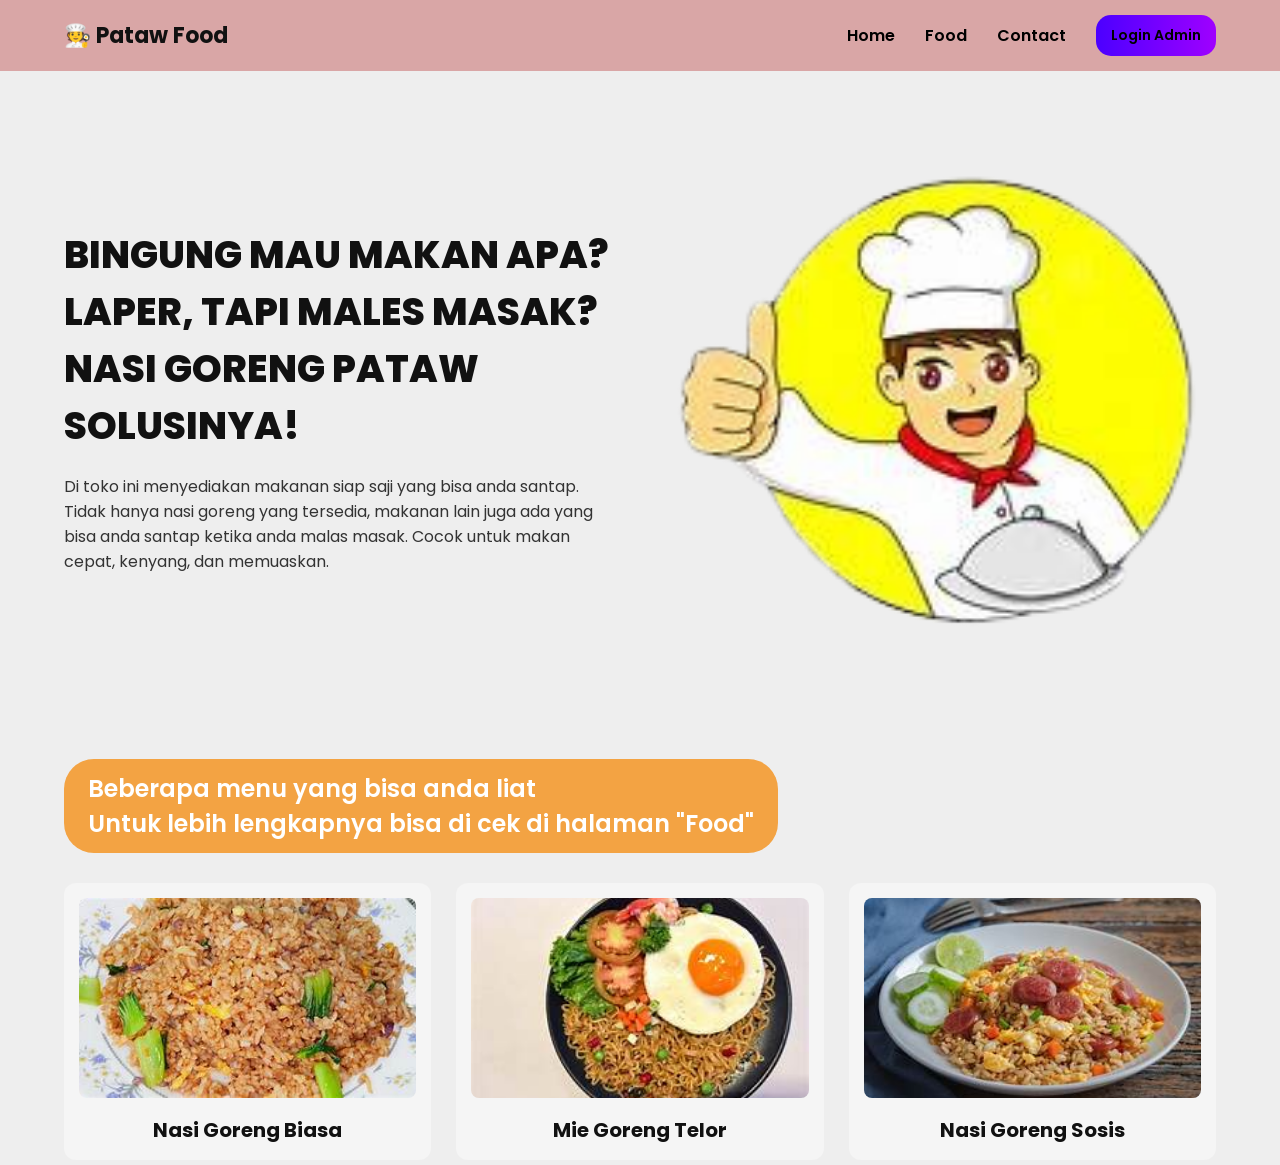
<file: index.html>
<!DOCTYPE html>
<html lang="id">
<head>
<meta charset="UTF-8">
<meta name="viewport" content="width=device-width, initial-scale=1.0">
<title>Pataw Food - Home</title>

<link rel="stylesheet" href="tes.css">
<link href="https://fonts.googleapis.com/css2?family=Poppins:wght@300;400;600;800&display=swap" rel="stylesheet">

</head>

<body>

<nav>
  <div class="logo">🧑‍🍳 Pataw Food</div>

  <div class="menu">
    <a href="index.html">Home</a>
    <a href="food.html">Food</a>
    <a href="contact.html">Contact</a>
    <a href="login.html" class="login-btn">Login Admin</a>
  </div>
</nav>

<section class="hero">

  <div class="hero-text">
    <h1>
      BINGUNG MAU MAKAN APA?<br>
      LAPER, TAPI MALES MASAK?<br>
      NASI GORENG PATAW SOLUSINYA!
    </h1>

    <p>
      Di toko ini menyediakan makanan siap saji yang bisa anda santap.
    Tidak hanya nasi goreng yang tersedia, makanan lain juga ada yang bisa anda santap ketika anda malas masak.
    Cocok untuk makan cepat, kenyang, dan memuaskan.
    </p>

    
      
    </a>
  </div>

  <div class="hero-img">
    <img src="image/chef-removebg-preview.png">
  </div>
</section>

<section class="menu-preview">
    <h2 class="preview-title">Beberapa menu yang bisa anda liat<br>Untuk lebih lengkapnya bisa di cek di halaman "Food"</h2>

  <div class="preview-container">

    <div class="preview-card">
      <img src="image/nasgor biasa.jpeg">
      <h3>Nasi Goreng Biasa</h3>
    </div>

    <div class="preview-card">
      <img src="image/mie-goreng.jpeg">
      <h3>Mie Goreng Telor</h3>
    </div>

    <div class="preview-card">
      <img src="image/nasgor sosis.jpeg">
      <h3>Nasi Goreng Sosis</h3>
    </div>

  </div>

</section>


</body>
</html>
</file>
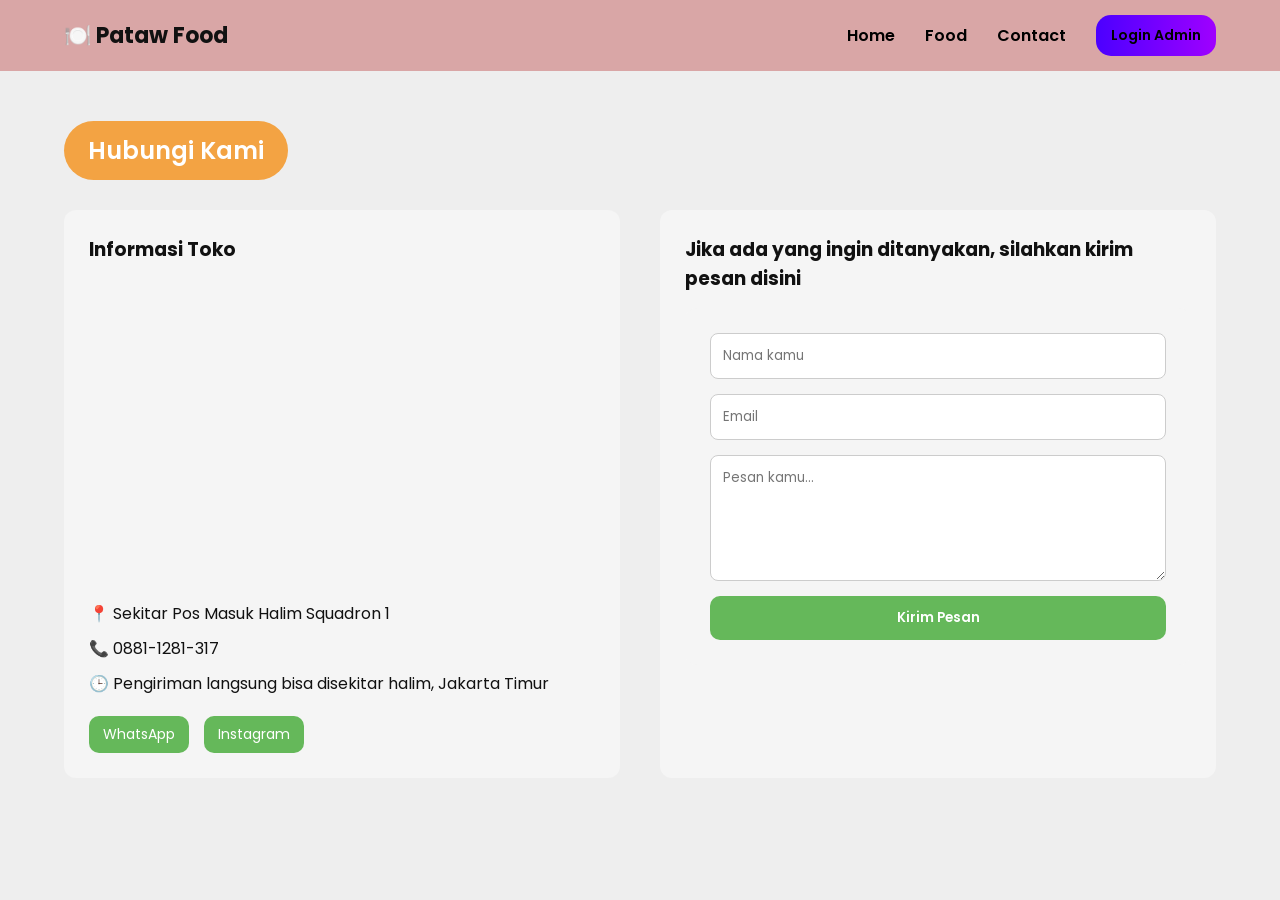
<file: contact.html>
<!DOCTYPE html>
<html lang="id">
<head>
<meta charset="UTF-8">
<meta name="viewport" content="width=device-width, initial-scale=1.0">
<title>Contact - Pataw Food</title>

<link rel="stylesheet" href="contact.css">
<link href="https://fonts.googleapis.com/css2?family=Poppins:wght@300;400;600;800&display=swap" rel="stylesheet">
<link rel="stylesheet" href="https://cdnjs.cloudflare.com/ajax/libs/font-awesome/6.5.0/css/all.min.css">
</head>

<body>

<nav>
  <div class="logo">🍽️ Pataw Food</div>
  <div class="menu">
    <a href="index.html">Home</a>
    <a href="food.html">Food</a>
    <a href="contact.html">Contact</a>
    <a href="login.html" class="login-btn">Login Admin</a>
  </div>
</nav>

<section class="contact-section">

  <h2 class="contact-title">Hubungi Kami</h2>

  <div class="contact-container">

    <!-- KIRI -->
    <div class="contact-info">
      <h3>Informasi Toko</h3>
      <div class="map">
  <iframe
    src="https://maps.google.com/maps?q=Pos%20Masuk%20Halim%20Squadron%201&t=&z=15&ie=UTF8&iwloc=&output=embed"
    width="100%"
    height="300"
    style="border:0;"
    loading="lazy">
  </iframe>
</div>

      <p>📍 Sekitar Pos Masuk Halim Squadron 1</p>
      <p>📞 0881-1281-317</p>
      <p>🕒 Pengiriman langsung bisa disekitar halim, Jakarta Timur</p>

      <div class="social">
        <a href="https://wa.me/628811281317">WhatsApp</a>
        <a href="https://www.instagram.com/nasigoreng_pataw?igsh=MTlvbG9pZTZzcDhoZw==">Instagram</a>
      </div>
    </div>


    <!-- KANAN -->
<div class="contact-info">
      <h3>Jika ada yang ingin ditanyakan, silahkan kirim pesan disini</h3>
<form class="contact-form" onsubmit="sendWA(event)">
  <input type="text" id="nama" placeholder="Nama kamu" required>
  <input type="email" id="email" placeholder="Email" required>
  <textarea id="pesan" placeholder="Pesan kamu..." rows="5"></textarea>
  <button type="submit">Kirim Pesan</button>
</form>

    <!--goggle maps-->




  </div>

</section>
<script>
function sendWA(event){
  event.preventDefault();

  const nama = document.getElementById("nama").value;
  const email = document.getElementById("email").value;
  const pesan = document.getElementById("pesan").value;

  const message =
`Halo Pataw Food!
Nama: ${nama}
Email: ${email}
Pesan:
${pesan}`;

  const phone = "628811281317"; // GANTI nomor kamu
  const url = `https://wa.me/628811281317?text=${encodeURIComponent(message)}`;

  window.open(url, "_blank");
}
</script>

</body>
</html>
</file>
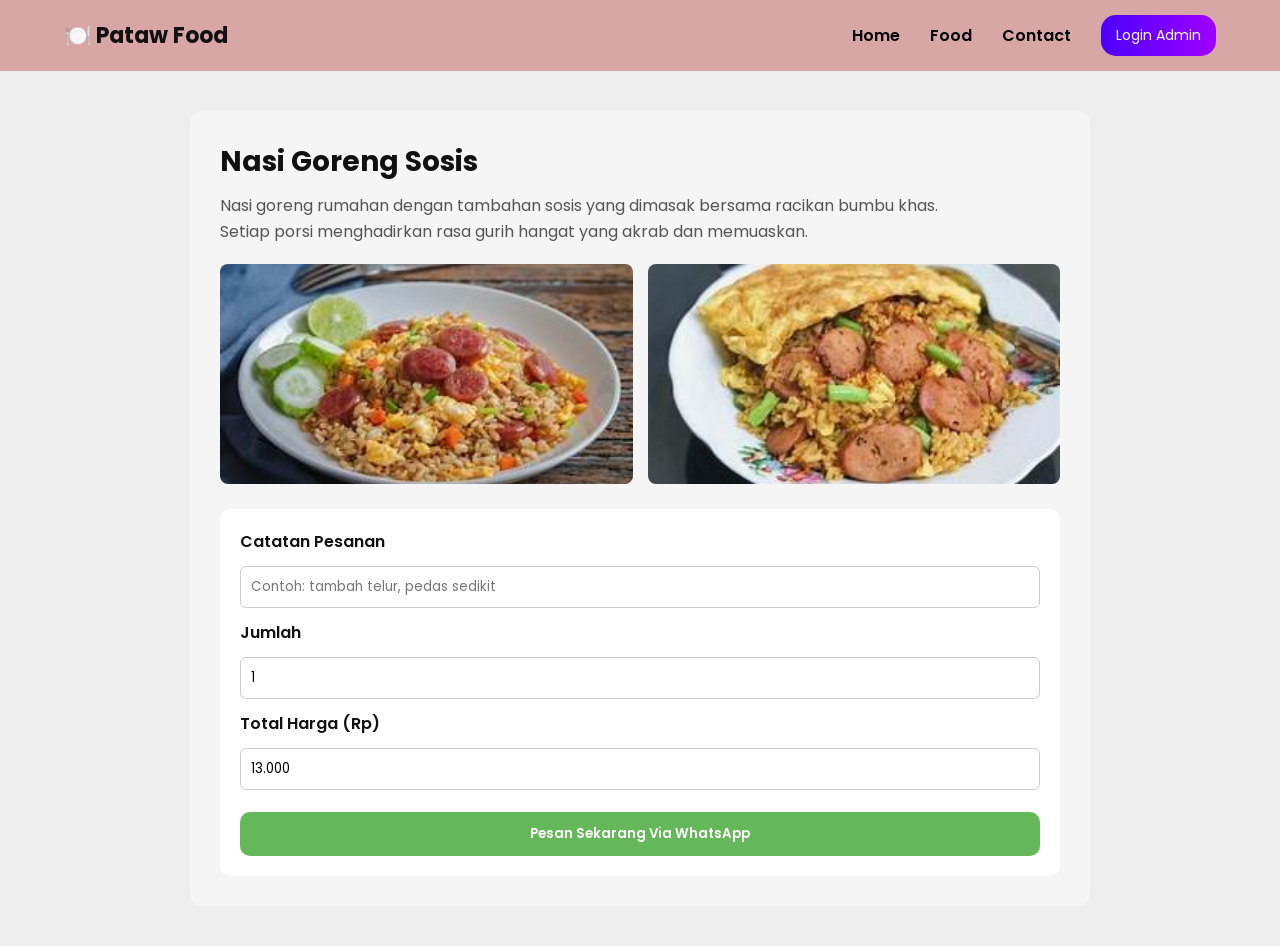
<file: detail-nagors-sosis.html>
<!DOCTYPE html>
<html lang="id">
<head>
<meta charset="UTF-8">
<meta name="viewport" content="width=device-width, initial-scale=1.0">
<title>Detail Pesanan - Nasgor Sosis</title>

<link rel="stylesheet" href="./detail.css">
<link href="https://fonts.googleapis.com/css2?family=Poppins:wght@300;400;600;800&display=swap" rel="stylesheet">
</head>

<body>

<nav>
  <div class="logo">🍽️ Pataw Food</div>
  <div class="menu">
    <a href="index.html">Home</a>
    <a href="food.html">Food</a>
    <a href="#">Contact</a>
    <span class="login-btn">Login Admin</span>
  </div>
</nav>

<section class="detail-container">

  <h1>Nasi Goreng Sosis</h1>

  <p class="desc">
    Nasi goreng rumahan dengan tambahan sosis yang dimasak bersama racikan bumbu khas.<br> 
    Setiap porsi menghadirkan rasa gurih hangat yang akrab dan memuaskan.
  </p>

  <div class="images">
    <img src="image/nasgor sosis.jpeg">
    <img src="image/Nasi gor sosis.jpeg">
  </div>

  <div class="order-box">

    <label>Catatan Pesanan</label>
    <input type="text" id="note" placeholder="Contoh: tambah telur, pedas sedikit">

    <label>Jumlah</label>
    <input type="number" id="qty" value="1" min="1">

    <label>Total Harga (Rp)</label>
    <input type="text" id="total" readonly>

    <button onclick="sendWA()">Pesan Sekarang Via WhatsApp</button>

  </div>

</section>

<script>

const price = 13000; // ✅ harga nasgor sosis

const qtyInput = document.getElementById("qty");
const totalInput = document.getElementById("total");

function updateTotal(){
  const qty = qtyInput.value;
  const total = qty * price;
  totalInput.value = total.toLocaleString("id-ID");
}

qtyInput.addEventListener("input", updateTotal);
updateTotal();

function sendWA(){
  const qty = qtyInput.value;
  const note = document.getElementById("note").value;
  const total = qty * price;

  const message =
`Halo Pataw Food saya mau pesan:
Nasi Goreng Sosis
Jumlah: ${qty}
Catatan: ${note}
Total: Rp ${total.toLocaleString("id-ID")}`;

  const phone = "628811281317"; // GANTI NOMOR KAMU
  const url = `https://wa.me/628811281317?text=${encodeURIComponent(message)}`;

  window.open(url, "_blank");
}

</script>

</body>
</html>
</file>
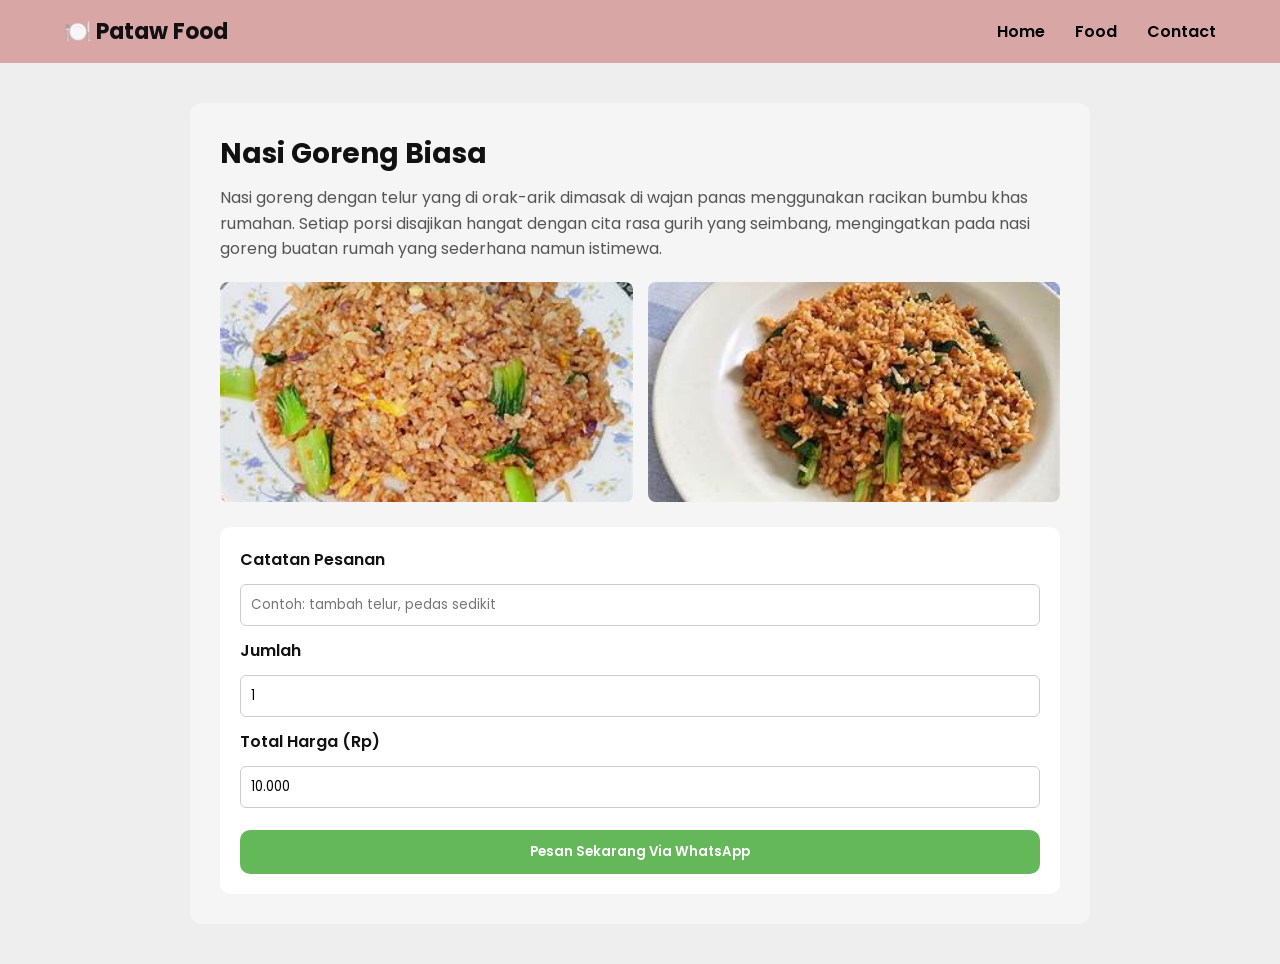
<file: detail.html>
<!DOCTYPE html>
<html lang="id">
<head>
<meta charset="UTF-8">
<meta name="viewport" content="width=device-width, initial-scale=1.0">
<title>Detail Pesanan</title>

<link rel="stylesheet" href="./detail.css">
<link href="https://fonts.googleapis.com/css2?family=Poppins:wght@300;400;600;800&display=swap" rel="stylesheet">
</head>

<body>

<nav>
  <div class="logo">🍽️ Pataw Food</div>
  <div class="menu">
    <a href="index.html">Home</a>
    <a href="food.html">Food</a>
    <a href="#">Contact</a>
  </div>
</nav>

<section class="detail-container">

  <h1>Nasi Goreng Biasa</h1>

  <p class="desc">
Nasi goreng dengan telur yang di orak-arik dimasak di wajan panas menggunakan racikan bumbu khas rumahan. Setiap porsi disajikan hangat dengan cita rasa gurih yang seimbang, mengingatkan pada nasi goreng buatan rumah yang sederhana namun istimewa.
  </p>

  <div class="images">
    <img src="image/nasgor biasa.jpeg">
    <img src="image/Nasgor biasa2.jpeg">
  </div>

  <div class="order-box">

    <label>Catatan Pesanan</label>
    <input type="text" id="note" placeholder="Contoh: tambah telur, pedas sedikit">

    <label>Jumlah</label>
    <input type="number" id="qty" value="1" min="1">

    <label>Total Harga (Rp)</label>
    <input type="text" id="total" readonly>

    <button onclick="sendWA()">Pesan Sekarang Via WhatsApp</button>

  </div>

</section>

<script>
const price = 10000;

const qtyInput = document.getElementById("qty");
const totalInput = document.getElementById("total");

function updateTotal(){
  const qty = qtyInput.value;
  const total = qty * price;
  totalInput.value = total.toLocaleString("id-ID");
}

qtyInput.addEventListener("input", updateTotal);
updateTotal();

function sendWA(){
  const qty = qtyInput.value;
  const note = document.getElementById("note").value;
  const total = qty * price;

  const message =
`Halo Pataw Food saya mau pesan:
Nasi Goreng Biasa
Jumlah: ${qty}
Catatan: ${note}
Total: Rp ${total.toLocaleString("id-ID")}`;

  const phone = "628811281317"; // GANTI NOMOR KAMU
  const url = `https://wa.me/628811281317?text=${encodeURIComponent(message)}`;

  window.open(url, "_blank");
}
</script>

</body>
</html>
</file>
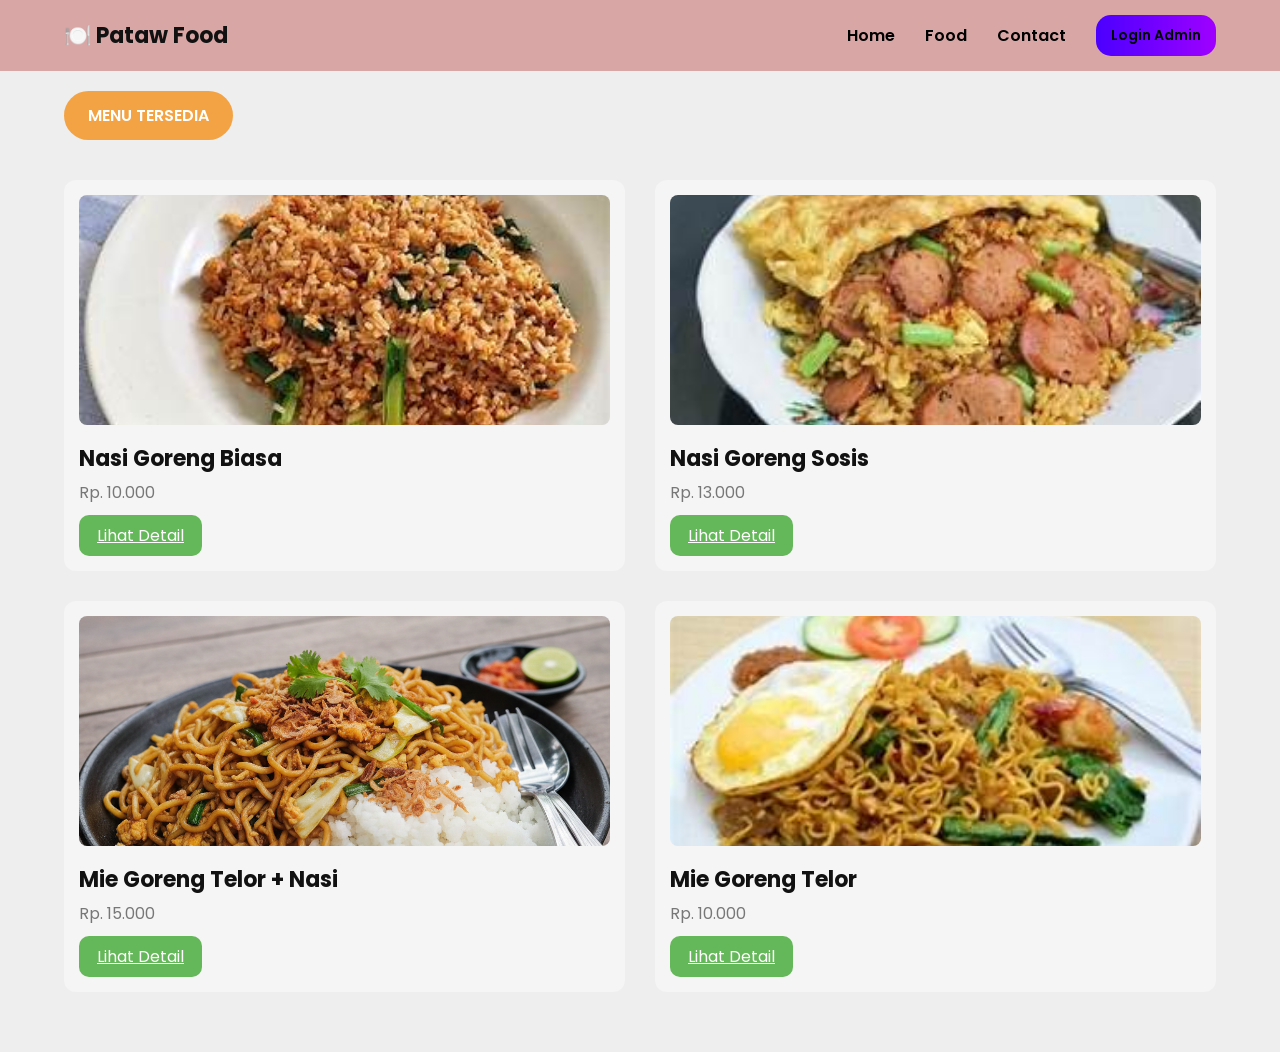
<file: food.html>
<!DOCTYPE html>
<html lang="id">
<head>
<meta charset="UTF-8">
<meta name="viewport" content="width=device-width, initial-scale=1.0">
<title>Pataw Food - Menu</title>

<link rel="stylesheet" href="food.css">
<link href="https://fonts.googleapis.com/css2?family=Poppins:wght@300;400;600;800&display=swap" rel="stylesheet">
</head>

<body>

<nav>
  <div class="logo">🍽️ Pataw Food</div>

  <div class="menu">
    <a href="index.html">Home</a>
    <a href="food.html">Food</a>
    <a href="contact.html">Contact</a>
    <a href="login.html" class="login-btn">Login Admin</a>
  </div>
</nav>



<div class="food-title">MENU TERSEDIA</div>

<section class="food-container">

  <div class="food-card">
    <img src="image/Nasgor biasa2.jpeg">
    <h3>Nasi Goreng Biasa</h3>
    <div class="price">Rp. 10.000</div>
    <a href="detail.html?item=nasi" class="detail-btn">Lihat Detail</a>
  </div>

  <div class="food-card">
    <img src="image/Nasi gor sosis.jpeg">
    <h3>Nasi Goreng Sosis</h3>
    <div class="price">Rp. 13.000</div>
    <a href="detail-nagors-sosis.html" class="detail-btn">Lihat Detail</a>
  </div>

  <div class="food-card">
    <img src="image/mie goreng + Nasi 2.png">
    <h3>Mie Goreng Telor + Nasi</h3>
    <div class="price">Rp. 15.000</div>
    <a href="mie-gorengtelor+nasi.html" class="detail-btn">Lihat Detail</a>
  </div>

  <div class="food-card">
    <img src="image/MIE GORENG.jpeg">
    <h3>Mie Goreng Telor</h3>
    <div class="price">Rp. 10.000</div>
    <a href="mie-goreng.html" class="detail-btn">Lihat Detail</a>
  </div>

</section>


</body>




</body>
</html>
</file>
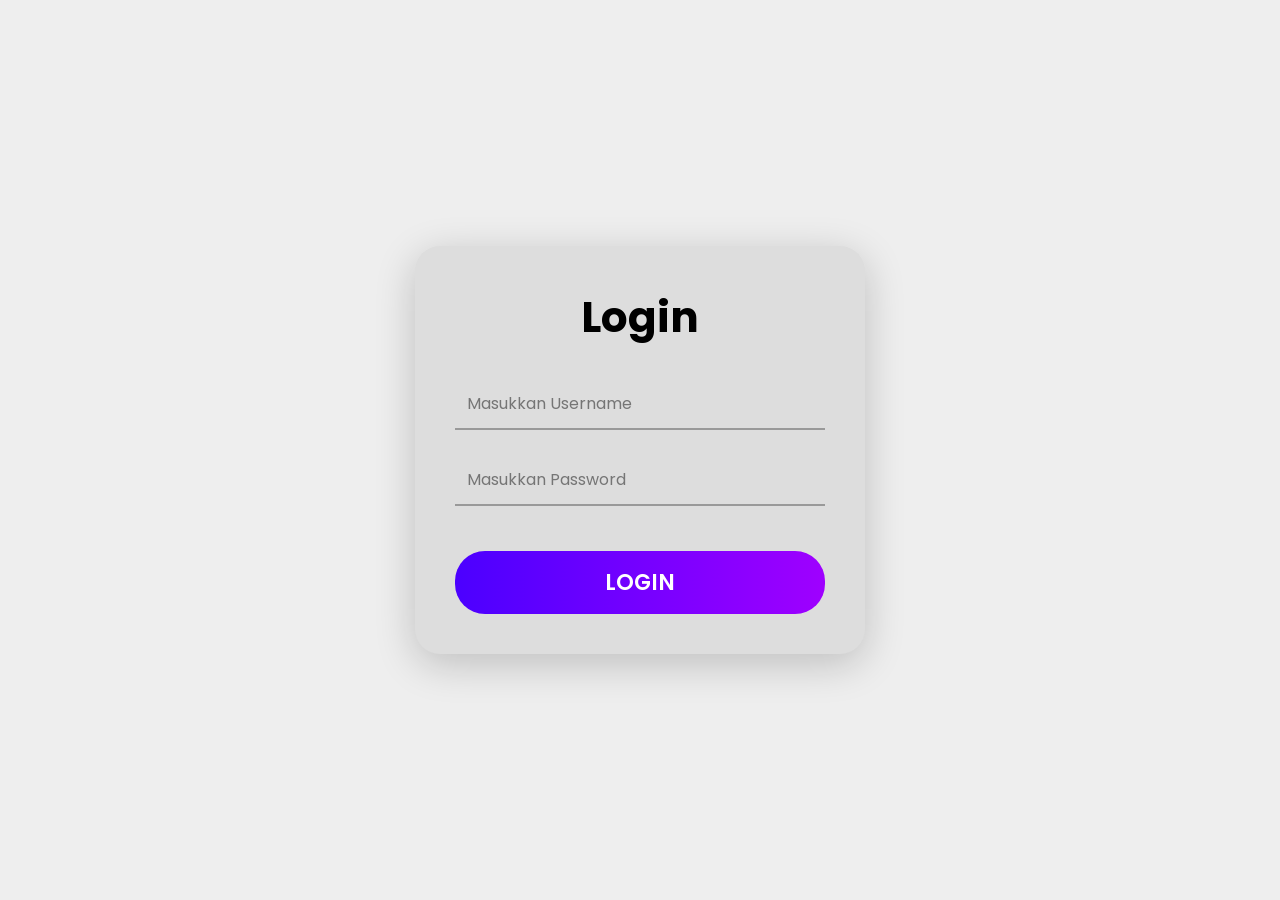
<file: login.html>
<!DOCTYPE html>
<html lang="id">
<head>
<meta charset="UTF-8">
<meta name="viewport" content="width=device-width, initial-scale=1.0">
<title>Login Admin</title>

<link href="https://fonts.googleapis.com/css2?family=Poppins:wght@300;400;600;800&display=swap" rel="stylesheet">

<style>

*{
  margin:0;
  padding:0;
  box-sizing:border-box;
  font-family:'Poppins', sans-serif;
}

body{
  background:#eee;
  height:100vh;
  display:flex;
  justify-content:center;
  align-items:center;
}

.login-box{
  background:#ddd;
  width:450px;
  padding:40px;
  border-radius:25px;
  box-shadow:0 10px 40px rgba(0,0,0,0.2);
}

h1{
  text-align:center;
  margin-bottom:30px;
  font-size:42px;
}

.input-group{
  margin-bottom:25px;
}

input{
  width:100%;
  padding:12px;
  border:none;
  border-bottom:2px solid #999;
  background:transparent;
  font-size:16px;
  outline:none;
}

.error{
  color:red;
  font-size:14px;
  margin-top:10px;
  text-align:center;
  display:none;
}

button{
  width:100%;
  margin-top:20px;
  padding:15px;
  border:none;
  border-radius:30px;
  font-size:22px;
  font-weight:600;
  color:white;
  background:linear-gradient(90deg,#4b00ff,#9f00ff);
  cursor:pointer;
}

button:hover{
  opacity:0.9;
}

</style>
</head>

<body>

<div class="login-box">

  <h1>Login</h1>

  <div class="input-group">
    <input type="text" id="username" placeholder="Masukkan Username">
  </div>

  <div class="input-group">
    <input type="password" id="password" placeholder="Masukkan Password">
  </div>

  <div class="error" id="errorMsg">
    Username or password wrong
  </div>

  <button onclick="login()">LOGIN</button>

</div>

<script>

function login(){

  const user = document.getElementById("username").value;
  const pass = document.getElementById("password").value;
  const error = document.getElementById("errorMsg");

  if(user === "dino" && pass === "indonesia1945"){
    window.location.href = "admin.html"; // halaman admin nanti
  }else{
    error.style.display = "block";
  }

}

//untuk proteksi login admin /admin.html//
function login(){
  const user = document.getElementById("username").value;
  const pass = document.getElementById("password").value;

  if(user === "dino" && pass === "indonesia1945"){
    localStorage.setItem("adminLogin", "true"); // ✅ simpan session
    window.location.href = "admin.html";
  } else {
    document.getElementById("error").innerText = "Username or password wrong";
  }
}

</script>



</body>
</html>
</file>
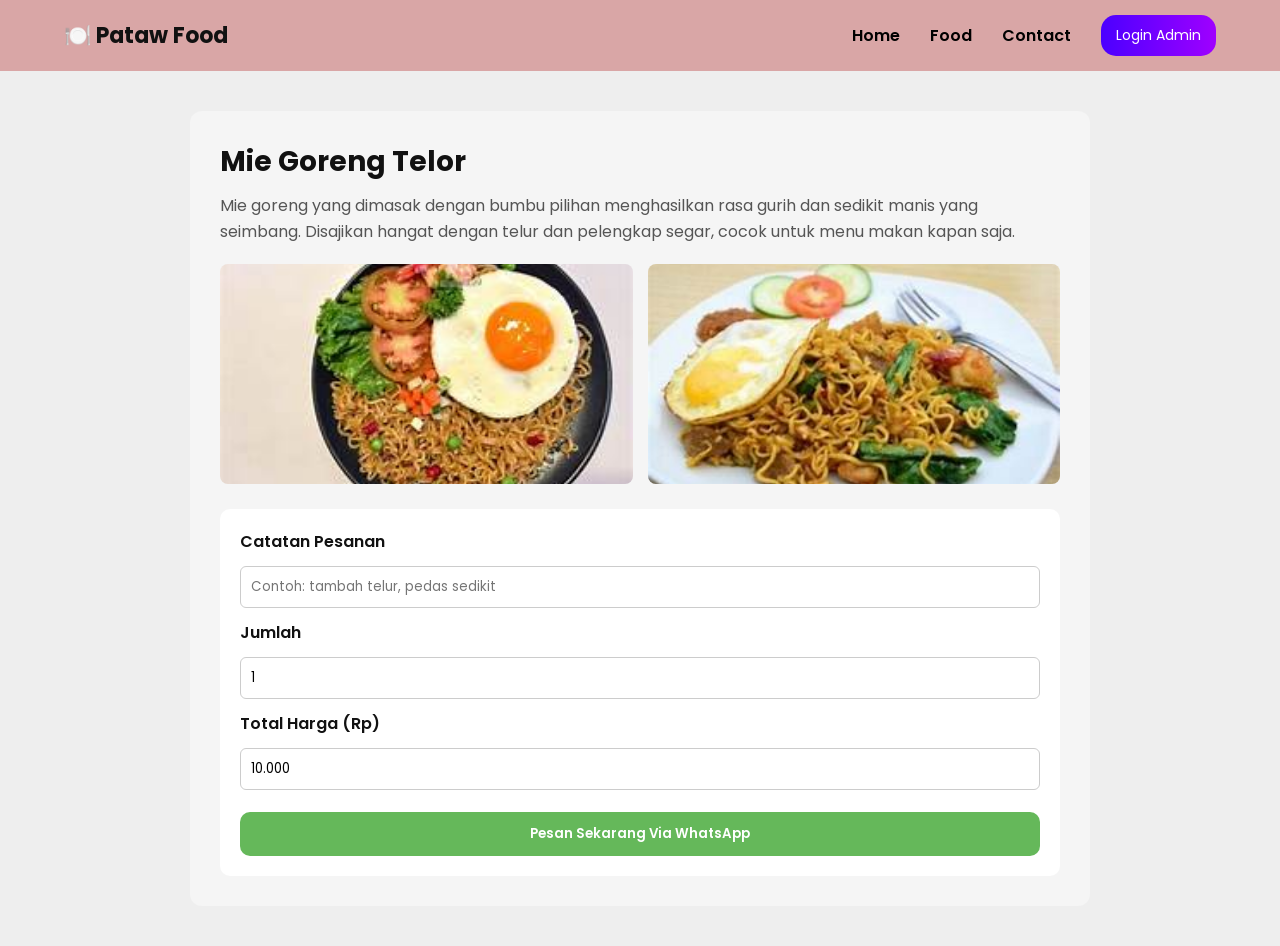
<file: mie-goreng.html>
<!DOCTYPE html>
<html lang="id">
<head>
<meta charset="UTF-8">
<meta name="viewport" content="width=device-width, initial-scale=1.0">
<title>Detail Pesanan - Mie Goreng Telor</title>

<link rel="stylesheet" href="./mie-goreng.css">
<link href="https://fonts.googleapis.com/css2?family=Poppins:wght@300;400;600;800&display=swap" rel="stylesheet">
</head>

<body>

<nav>
  <div class="logo">🍽️ Pataw Food</div>
  <div class="menu">
    <a href="index.html">Home</a>
    <a href="food.html">Food</a>
    <a href="#">Contact</a>
    <span class="login-btn">Login Admin</span>
  </div>
</nav>

<section class="detail-container">

  <h1>Mie Goreng Telor</h1>

  <p class="desc">
    Mie goreng yang dimasak dengan bumbu pilihan menghasilkan rasa gurih dan sedikit manis yang seimbang. Disajikan hangat dengan telur dan pelengkap segar, cocok untuk menu makan kapan saja.
  </p>

  <div class="images">
    <img src="image/mie-goreng.jpeg">
    <img src="image/MIE GORENG.jpeg">
  </div>

  <div class="order-box">

    <label>Catatan Pesanan</label>
    <input type="text" id="note" placeholder="Contoh: tambah telur, pedas sedikit">

    <label>Jumlah</label>
    <input type="number" id="qty" value="1" min="1">

    <label>Total Harga (Rp)</label>
    <input type="text" id="total" readonly>

    <button onclick="sendWA()">Pesan Sekarang Via WhatsApp</button>

  </div>

</section>

<script>

const price = 10000; // ✅ harga mi goreng telor

const qtyInput = document.getElementById("qty");
const totalInput = document.getElementById("total");

function updateTotal(){
  const qty = qtyInput.value;
  const total = qty * price;
  totalInput.value = total.toLocaleString("id-ID");
}

qtyInput.addEventListener("input", updateTotal);
updateTotal();

function sendWA(){
  const qty = qtyInput.value;
  const note = document.getElementById("note").value;
  const total = qty * price;

  const message =
`Halo Pataw Food saya mau pesan:
Mie Goreng Telor
Jumlah: ${qty}
Catatan: ${note}
Total: Rp ${total.toLocaleString("id-ID")}`;

  const phone = "628811281317"; // GANTI NOMOR KAMU
  const url = `https://wa.me/628811281317?text=${encodeURIComponent(message)}`;

  window.open(url, "_blank");
}

</script>

</body>
</html>
</file>
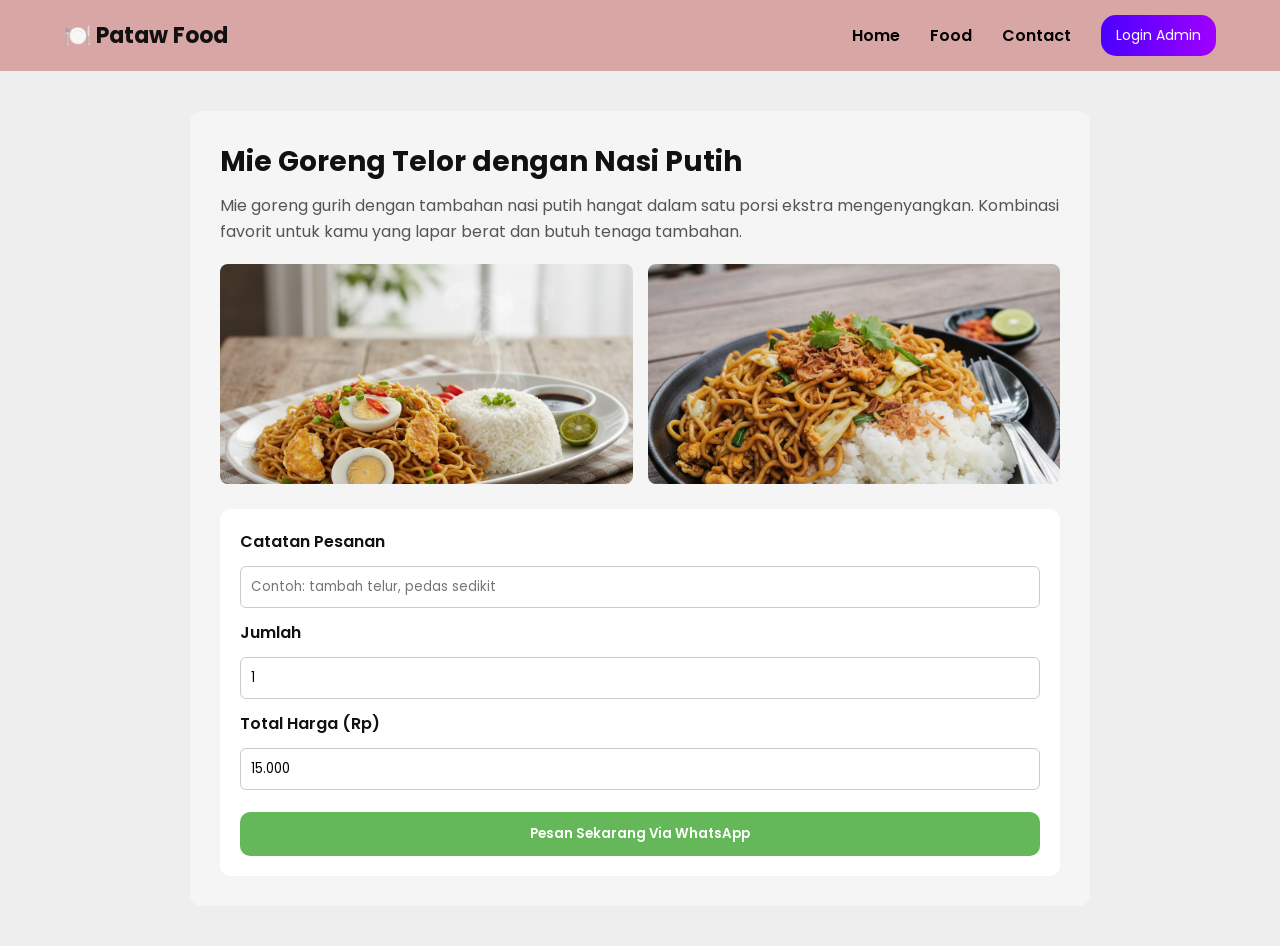
<file: mie-gorengtelor+nasi.html>
<!DOCTYPE html>
<html lang="id">
<head>
<meta charset="UTF-8">
<meta name="viewport" content="width=device-width, initial-scale=1.0">
<title>Detail Pesanan - Mie Goreng Telor + Nasi</title>

<link rel="stylesheet" href="./mie-gorengtelor+nasi.css">
<link href="https://fonts.googleapis.com/css2?family=Poppins:wght@300;400;600;800&display=swap" rel="stylesheet">
</head>

<body>

<nav>
  <div class="logo">🍽️ Pataw Food</div>
  <div class="menu">
    <a href="index.html">Home</a>
    <a href="food.html">Food</a>
    <a href="#">Contact</a>
    <span class="login-btn">Login Admin</span>
  </div>
</nav>

<section class="detail-container">

  <h1>Mie Goreng Telor dengan Nasi Putih</h1>

  <p class="desc">
   Mie goreng gurih dengan tambahan nasi putih hangat dalam satu porsi ekstra mengenyangkan. Kombinasi favorit untuk kamu yang lapar berat dan butuh tenaga tambahan.
  </p>

  <div class="images">
    <img src="image/mie goreng + Nasi 1.png">
    <img src="image/mie goreng + Nasi 2.png">
  </div>

  <div class="order-box">

    <label>Catatan Pesanan</label>
    <input type="text" id="note" placeholder="Contoh: tambah telur, pedas sedikit">

    <label>Jumlah</label>
    <input type="number" id="qty" value="1" min="1">

    <label>Total Harga (Rp)</label>
    <input type="text" id="total" readonly>

    <button onclick="sendWA()">Pesan Sekarang Via WhatsApp</button>

  </div>

</section>

<script>

const price = 15000; // ✅ harga mi goreng telor

const qtyInput = document.getElementById("qty");
const totalInput = document.getElementById("total");

function updateTotal(){
  const qty = qtyInput.value;
  const total = qty * price;
  totalInput.value = total.toLocaleString("id-ID");
}

qtyInput.addEventListener("input", updateTotal);
updateTotal();

function sendWA(){
  const qty = qtyInput.value;
  const note = document.getElementById("note").value;
  const total = qty * price;

  const message =
`Halo Pataw Food saya mau pesan:
Mie Goreng Telor ditambah dengan nasi putih
Jumlah: ${qty}
Catatan: ${note}
Total: Rp ${total.toLocaleString("id-ID")}`;

  const phone = "628811281317"; // GANTI NOMOR KAMU
  const url = `https://wa.me/628811281317?text=${encodeURIComponent(message)}`;

  window.open(url, "_blank");
}

</script>

</body>
</html>
</file>
<file: tes.css>
*{
  margin:0;
  padding:0;
  box-sizing:border-box;
  font-family:'Poppins', sans-serif;
}

body{
  background:#eee;
  color:#111;
}

/* NAVBAR */
nav{
  background:#d9a6a6;
  padding:15px 5%;
  display:flex;
  justify-content:space-between;
  align-items:center;
  flex-wrap:wrap;
}

.logo{
  font-weight:700;
  font-size:22px;
}

.menu{
  display:flex;
  gap:30px;
  align-items:center;
}

.menu a{
  text-decoration:none;
  color:black;
  font-weight:600;
}

.login-btn{
  background:linear-gradient(90deg,#4b00ff,#9f00ff);
  color:white;
  padding:10px 15px;
  border-radius:15px;
  font-size:14px;
}

/* HERO HOME */
.hero{
  display:flex;
  padding:60px 5%;
  align-items:center;
  gap:40px;
  flex-wrap:wrap;
}

.hero-text{
  flex:1;
}

.hero-text h1{
  font-size:38px;
  font-weight:800;
  margin-bottom:20px;
}

.hero-text p{
  color:#333;
  margin-bottom:25px;
}

.cta{
  background:#f3a343;
  padding:14px 24px;
  border-radius:30px;
  color:white;
  border:none;
  font-weight:600;
  cursor:pointer;
}

.hero-img{
  flex:1;
  text-align:center;
}

.hero-img img{
  max-width:600px;
  width:100%;
}

/* FOOD PAGE */
.food-title{
  background:#f3a343;
  display:inline-block;
  margin:20px 5%;
  padding:12px 24px;
  border-radius:30px;
  color:white;
  font-weight:600;
}

.food-container{
  padding:20px 5% 60px;
  display:grid;
  grid-template-columns:repeat(2,1fr);
  gap:30px;
}

.food-card{
  background:#f5f5f5;
  border-radius:12px;
  padding:15px;
}

.food-card img{
  width:100%;
  height:230px;
  object-fit:cover;
  border-radius:8px;
}

.food-card h3{
  font-size:22px;
  margin-top:10px;
}

.price{
  color:#777;
  margin:5px 0 10px;
}

.detail-btn{
  background:#65b85a;
  color:white;
  padding:8px 18px;
  border-radius:10px;
  display:inline-block;
}

/* RESPONSIVE */
@media(max-width:768px){

  nav{
    flex-direction:column;
    gap:10px;
  }

  .menu{
    gap:15px;
  }

  .hero{
    text-align:center;
  }

  .hero-text h1{
    font-size:28px;
  }

  .food-container{
    grid-template-columns:1fr;
  }
}

/* MENU PREVIEW */

.menu-preview{
  padding:5px 5%;
}

.preview-title{
  background:#f3a343;
  display:inline-block;
  padding:12px 24px;
  border-radius:30px;
  color:white;
  font-weight:600;
  margin-bottom:30px;
}
.preview-container{
  display:grid;
  grid-template-columns:repeat(3,1fr);
  gap:25px;
}

.preview-card{
  background:#f5f5f5;
  padding:15px;
  border-radius:12px;
  text-align:center;
}

.preview-card img{
  width:100%;
  height:200px;
  object-fit:cover;
  border-radius:8px;
}

.preview-card h3{
  margin-top:10px;
  font-size:20px;
}

.preview-card p{
  color:#777;
  margin-top:5px;
}

/* RESPONSIVE */

@media(max-width:768px){
  .preview-container{
    grid-template-columns:1fr;
  }
}

/* Fitur click page*/
.menu a,
.login-btn{
  position:relative;
  transition:all 0.25s ease;
}

/* HOVER EFFECT */
.menu a:hover,
.login-btn:hover{
  transform:translateY(-3px);
  text-shadow:0 0 8px rgba(0,0,0,0.2);
}

/* UNDERLINE ANIMATION */
.menu a::after{
  content:"";
  position:absolute;
  width:0;
  height:3px;
  bottom:-6px;
  left:0;
  background:#ffffff;
  border-radius:10px;
  transition:width 0.3s ease;
}

.menu a:hover::after{
  width:100%;
}

/* CLICK PRESS EFFECT */
.menu a:active,
.login-btn:active{
  transform:scale(0.9);
}

/* LOGIN BUTTON GLOW */
.login-btn:hover{
  box-shadow:0 0 15px rgba(159,0,255,0.6);
}


/* =====================
   MOBILE FIX HOME
===================== */
@media(max-width:768px){

  body{
    font-size:15px;
  }

  /* NAVBAR */
  nav{
    text-align:center;
  }

  .menu{
    flex-wrap:wrap;
    justify-content:center;
  }

  /* HERO */
  .hero{
    flex-direction:column;
    padding:30px 5%;
    gap:20px;
  }

  .hero-text h1{
    font-size:22px;
    line-height:1.3;
  }

  .hero-text p{
    font-size:14px;
  }

  .cta{
    width:100%;
  }

  /* HERO IMAGE */
  .hero-img img{
    max-width:260px;
  }

  /* FOOD GRID */
  .food-container{
    grid-template-columns:1fr;
  }

  /* PREVIEW GRID */
  .preview-container{
    grid-template-columns:1fr;
  }
}
</file>
<file: contact.css>
*{
  margin:0;
  padding:0;
  box-sizing:border-box;
  font-family:'Poppins', sans-serif;
}

body{
  background:#eee;
  color:#111;
}

/* NAVBAR */

nav{
  background:#d9a6a6;
  padding:15px 5%;
  display:flex;
  justify-content:space-between;
  align-items:center;
  flex-wrap:wrap;
}

.logo{
  font-weight:700;
  font-size:22px;
}

.menu{
  display:flex;
  gap:30px;
  align-items:center;
}

.menu a{
  text-decoration:none;
  color:black;
  font-weight:600;
}

.login-btn{
  background:linear-gradient(90deg,#4b00ff,#9f00ff);
  color:white;
  padding:10px 15px;
  border-radius:15px;
  font-size:14px;
}

/* CONTACT */

.contact-section{
  padding:50px 5%;
}

.contact-title{
  background:#f3a343;
  display:inline-block;
  padding:12px 24px;
  border-radius:30px;
  color:white;
  font-weight:600;
  margin-bottom:30px;
}

.contact-container{
  display:grid;
  grid-template-columns:1fr 1fr;
  gap:40px;
}

.contact-info{
  background:#f5f5f5;
  padding:25px;
  border-radius:12px;
}

.contact-info h3{
  margin-bottom:15px;
}

.contact-info p{
  margin-bottom:10px;
}

.social{
  margin-top:20px;
  display:flex;
  gap:15px;
}

.social a{
  background:#65b85a;
  color:white;
  padding:8px 14px;
  border-radius:10px;
  text-decoration:none;
  font-size:14px;
}

/* FORM */

.contact-form{
  background:#f5f5f5;
  padding:25px;
  border-radius:12px;
  display:flex;
  flex-direction:column;
  gap:15px;
}

.contact-form input,
.contact-form textarea{
  padding:12px;
  border-radius:8px;
  border:1px solid #ccc;
}

.contact-form button{
  background:#65b85a;
  color:white;
  padding:12px;
  border:none;
  border-radius:10px;
  font-weight:600;
  cursor:pointer;
}

/* RESPONSIVE */

@media(max-width:768px){

  nav{
    flex-direction:column;
    gap:10px;
  }

  .menu{
    gap:15px;
  }

  .contact-container{
    grid-template-columns:1fr;
  }
}

.map{
  margin-top:30px;
  border-radius:12px;
  overflow:hidden;
}

/* Fitur click page*/
.menu a,
.login-btn{
  position:relative;
  transition:all 0.25s ease;
}

/* HOVER EFFECT */
.menu a:hover,
.login-btn:hover{
  transform:translateY(-3px);
  text-shadow:0 0 8px rgba(0,0,0,0.2);
}

/* UNDERLINE ANIMATION */
.menu a::after{
  content:"";
  position:absolute;
  width:0;
  height:3px;
  bottom:-6px;
  left:0;
  background:#ffffff;
  border-radius:10px;
  transition:width 0.3s ease;
}

.menu a:hover::after{
  width:100%;
}

/* CLICK PRESS EFFECT */
.menu a:active,
.login-btn:active{
  transform:scale(0.9);
}

/* LOGIN BUTTON GLOW */
.login-btn:hover{
  box-shadow:0 0 15px rgba(159,0,255,0.6);
}
</file>
<file: detail.css>
*{
  margin:0;
  padding:0;
  box-sizing:border-box;
  font-family:'Poppins', sans-serif;
}

body{
  background:#eee;
  color:#111;
}

/* NAVBAR */

nav{
  background:#d9a6a6;
  padding:15px 5%;
  display:flex;
  justify-content:space-between;
  align-items:center;
  flex-wrap:wrap;
}

.logo{
  font-weight:700;
  font-size:22px;
}

.menu{
  display:flex;
  gap:30px;
  align-items:center;
}

.menu a{
  text-decoration:none;
  color:black;
  font-weight:600;
}

.login-btn{
  background:linear-gradient(90deg,#4b00ff,#9f00ff);
  color:white;
  padding:10px 15px;
  border-radius:15px;
  font-size:14px;
}

/* DETAIL CONTAINER */

.detail-container{
  max-width:900px;
  margin:40px auto;
  background:#f5f5f5;
  padding:30px;
  border-radius:12px;
}

.detail-container h1{
  font-size:28px;
  margin-bottom:10px;
}

.desc{
  color:#555;
  margin-bottom:20px;
  line-height:1.6;
}

/* IMAGES */

.images{
  display:flex;
  gap:15px;
  margin-bottom:25px;
}

.images img{
  width:50%;
  height:220px;
  object-fit:cover;
  border-radius:8px;
}

/* ORDER BOX */

.order-box{
  background:white;
  padding:20px;
  border-radius:10px;
  display:flex;
  flex-direction:column;
  gap:12px;
}

.order-box label{
  font-weight:600;
}

.order-box input{
  padding:10px;
  border-radius:6px;
  border:1px solid #ccc;
}

.order-box button{
  margin-top:10px;
  background:#65b85a;
  color:white;
  border:none;
  padding:12px;
  border-radius:10px;
  font-weight:600;
  cursor:pointer;
}

/* RESPONSIVE */

@media(max-width:768px){

  nav{
    flex-direction:column;
    gap:10px;
  }

  .menu{
    gap:15px;
  }

  .images{
    flex-direction:column;
  }

  .images img{
    width:100%;
  }
}

/* buat effect button f3a343*/
.menu a,
.login-btn{
  position:relative;
  transition:all 0.25s ease;
}

/* HOVER EFFECT */
.menu a:hover,
.login-btn:hover{
  transform:translateY(-3px);
  text-shadow:0 0 8px rgba(0,0,0,0.2);
}

/* UNDERLINE ANIMATION */
.menu a::after{
  content:"";
  position:absolute;
  width:0;
  height:3px;
  bottom:-6px;
  left:0;
  background:#ffffff;
  border-radius:10px;
  transition:width 0.3s ease;
}

.menu a:hover::after{
  width:100%;
}

/* CLICK PRESS EFFECT */
.menu a:active,
.login-btn:active{
  transform:scale(0.9);
}

/* LOGIN BUTTON GLOW */
.login-btn:hover{
  box-shadow:0 0 15px rgba(159,0,255,0.6);
}
</file>
<file: food.css>
*{
  margin:0;
  padding:0;
  box-sizing:border-box;
  font-family:'Poppins', sans-serif;
}

body{
  background:#eee;
  color:#111;
}

/* NAVBAR */
nav{
  background:#d9a6a6;
  padding:15px 5%;
  display:flex;
  justify-content:space-between;
  align-items:center;
  flex-wrap:wrap;
}

.logo{
  font-weight:700;
  font-size:22px;
}

.menu{
  display:flex;
  gap:30px;
  align-items:center;
}

.menu a{
  text-decoration:none;
  color:black;
  font-weight:600;
}

.login-btn{
  background:linear-gradient(90deg,#4b00ff,#9f00ff);
  color:white;
  padding:10px 15px;
  border-radius:15px;
  font-size:14px;
}

/* FOOD */
.food-title{
  background:#f3a343;
  display:inline-block;
  margin:20px 5%;
  padding:12px 24px;
  border-radius:30px;
  color:white;
  font-weight:600;
}

.food-container{
  padding:20px 5% 60px;
  display:grid;
  grid-template-columns:repeat(2,1fr);
  gap:30px;
}

.food-card{
  background:#f5f5f5;
  border-radius:12px;
  padding:15px;
}

.food-card img{
  width:100%;
  height:230px;
  object-fit:cover;
  border-radius:8px;
}

.food-card h3{
  font-size:22px;
  margin-top:10px;
}

.price{
  color:#777;
  margin:5px 0 10px;
}

.detail-btn{
  background:#65b85a;
  color:white;
  padding:8px 18px;
  border-radius:10px;
  display:inline-block;
}

/* RESPONSIVE */
@media(max-width:768px){

  nav{
    flex-direction:column;
    gap:10px;
  }

  .menu{
    gap:15px;
  }

  .food-container{
    grid-template-columns:1fr;
  }
}

/* buat effect button f3a343*/
.menu a,
.login-btn{
  position:relative;
  transition:all 0.25s ease;
}

/* HOVER EFFECT */
.menu a:hover,
.login-btn:hover{
  transform:translateY(-3px);
  text-shadow:0 0 8px rgba(0,0,0,0.2);
}

/* UNDERLINE ANIMATION */
.menu a::after{
  content:"";
  position:absolute;
  width:0;
  height:3px;
  bottom:-6px;
  left:0;
  background:#ffffff;
  border-radius:10px;
  transition:width 0.3s ease;
}

.menu a:hover::after{
  width:100%;
}

/* CLICK PRESS EFFECT */
.menu a:active,
.login-btn:active{
  transform:scale(0.9);
}

/* LOGIN BUTTON GLOW */
.login-btn:hover{
  box-shadow:0 0 15px rgba(159,0,255,0.6);
}
</file>
<file: mie-goreng.css>
*{
  margin:0;
  padding:0;
  box-sizing:border-box;
  font-family:'Poppins', sans-serif;
}

body{
  background:#eee;
  color:#111;
}

/* NAVBAR */

nav{
  background:#d9a6a6;
  padding:15px 5%;
  display:flex;
  justify-content:space-between;
  align-items:center;
  flex-wrap:wrap;
}

.logo{
  font-weight:700;
  font-size:22px;
}

.menu{
  display:flex;
  gap:30px;
  align-items:center;
}

.menu a{
  text-decoration:none;
  color:black;
  font-weight:600;
}

.login-btn{
  background:linear-gradient(90deg,#4b00ff,#9f00ff);
  color:white;
  padding:10px 15px;
  border-radius:15px;
  font-size:14px;
}

/* DETAIL CONTAINER */

.detail-container{
  max-width:900px;
  margin:40px auto;
  background:#f5f5f5;
  padding:30px;
  border-radius:12px;
}

.detail-container h1{
  font-size:28px;
  margin-bottom:10px;
}

.desc{
  color:#555;
  margin-bottom:20px;
  line-height:1.6;
}

/* IMAGES */

.images{
  display:flex;
  gap:15px;
  margin-bottom:25px;
}

.images img{
  width:50%;
  height:220px;
  object-fit:cover;
  border-radius:8px;
}

/* ORDER BOX */

.order-box{
  background:white;
  padding:20px;
  border-radius:10px;
  display:flex;
  flex-direction:column;
  gap:12px;
}

.order-box label{
  font-weight:600;
}

.order-box input{
  padding:10px;
  border-radius:6px;
  border:1px solid #ccc;
}

.order-box button{
  margin-top:10px;
  background:#65b85a;
  color:white;
  border:none;
  padding:12px;
  border-radius:10px;
  font-weight:600;
  cursor:pointer;
}

/* RESPONSIVE */

@media(max-width:768px){

  nav{
    flex-direction:column;
    gap:10px;
  }

  .menu{
    gap:15px;
  }

  .images{
    flex-direction:column;
  }

  .images img{
    width:100%;
  }
}

/* buat effect button f3a343*/
.menu a,
.login-btn{
  position:relative;
  transition:all 0.25s ease;
}

/* HOVER EFFECT */
.menu a:hover,
.login-btn:hover{
  transform:translateY(-3px);
  text-shadow:0 0 8px rgba(0,0,0,0.2);
}

/* UNDERLINE ANIMATION */
.menu a::after{
  content:"";
  position:absolute;
  width:0;
  height:3px;
  bottom:-6px;
  left:0;
  background:#ffffff;
  border-radius:10px;
  transition:width 0.3s ease;
}

.menu a:hover::after{
  width:100%;
}

/* CLICK PRESS EFFECT */
.menu a:active,
.login-btn:active{
  transform:scale(0.9);
}

/* LOGIN BUTTON GLOW */
.login-btn:hover{
  box-shadow:0 0 15px rgba(159,0,255,0.6);
}
</file>
<file: mie-gorengtelor+nasi.css>
*{
  margin:0;
  padding:0;
  box-sizing:border-box;
  font-family:'Poppins', sans-serif;
}

body{
  background:#eee;
  color:#111;
}

/* NAVBAR */

nav{
  background:#d9a6a6;
  padding:15px 5%;
  display:flex;
  justify-content:space-between;
  align-items:center;
  flex-wrap:wrap;
}

.logo{
  font-weight:700;
  font-size:22px;
}

.menu{
  display:flex;
  gap:30px;
  align-items:center;
}

.menu a{
  text-decoration:none;
  color:black;
  font-weight:600;
}

.login-btn{
  background:linear-gradient(90deg,#4b00ff,#9f00ff);
  color:white;
  padding:10px 15px;
  border-radius:15px;
  font-size:14px;
}

/* DETAIL CONTAINER */

.detail-container{
  max-width:900px;
  margin:40px auto;
  background:#f5f5f5;
  padding:30px;
  border-radius:12px;
}

.detail-container h1{
  font-size:28px;
  margin-bottom:10px;
}

.desc{
  color:#555;
  margin-bottom:20px;
  line-height:1.6;
}

/* IMAGES */

.images{
  display:flex;
  gap:15px;
  margin-bottom:25px;
}

.images img{
  width:50%;
  height:220px;
  object-fit:cover;
  border-radius:8px;
}

/* ORDER BOX */

.order-box{
  background:white;
  padding:20px;
  border-radius:10px;
  display:flex;
  flex-direction:column;
  gap:12px;
}

.order-box label{
  font-weight:600;
}

.order-box input{
  padding:10px;
  border-radius:6px;
  border:1px solid #ccc;
}

.order-box button{
  margin-top:10px;
  background:#65b85a;
  color:white;
  border:none;
  padding:12px;
  border-radius:10px;
  font-weight:600;
  cursor:pointer;
}

/* RESPONSIVE */

@media(max-width:768px){

  nav{
    flex-direction:column;
    gap:10px;
  }

  .menu{
    gap:15px;
  }

  .images{
    flex-direction:column;
  }

  .images img{
    width:100%;
  }
}

/* buat effect button f3a343*/
.menu a,
.login-btn{
  position:relative;
  transition:all 0.25s ease;
}

/* HOVER EFFECT */
.menu a:hover,
.login-btn:hover{
  transform:translateY(-3px);
  text-shadow:0 0 8px rgba(0,0,0,0.2);
}

/* UNDERLINE ANIMATION */
.menu a::after{
  content:"";
  position:absolute;
  width:0;
  height:3px;
  bottom:-6px;
  left:0;
  background:#ffffff;
  border-radius:10px;
  transition:width 0.3s ease;
}

.menu a:hover::after{
  width:100%;
}

/* CLICK PRESS EFFECT */
.menu a:active,
.login-btn:active{
  transform:scale(0.9);
}

/* LOGIN BUTTON GLOW */
.login-btn:hover{
  box-shadow:0 0 15px rgba(159,0,255,0.6);
}
</file>
